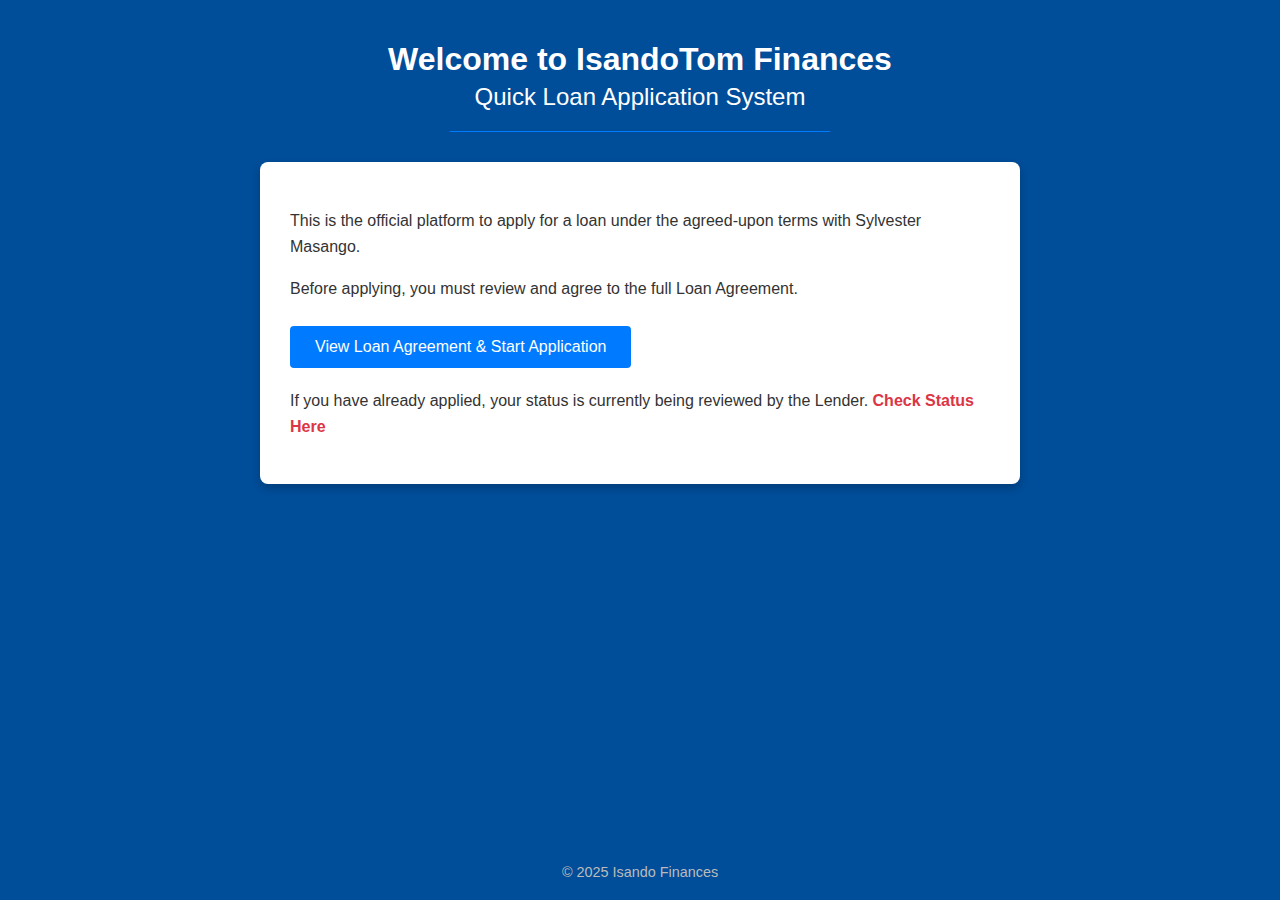
<file: loan-app/index.html>
<!DOCTYPE html>
<html lang="en">
<head>
    <meta charset="UTF-8">
    <meta name="viewport" content="width=device-width, initial-scale=1.0">
    <title>Isando Finances - Home</title>
    <link rel="stylesheet" href="./assets/style.css">
</head>
<body>
    <main class="home-layout">
        <header>
            <h1>Welcome to IsandoTom Finances</h1>
            <h2>Quick Loan Application System</h2>
            <hr class="header-line">
        </header>

        <div class="content-box">
            <p>This is the official platform to apply for a loan under the agreed-upon terms with Sylvester Masango.</p>
            
            <p>Before applying, you must review and agree to the full Loan Agreement.</p>

            <a href="agreement.html" class="button">View Loan Agreement & Start Application</a>

            <p style="margin-top: 20px;">
                If you have already applied, your status is currently being reviewed by the Lender.
                <a href="dashboard.html" class="sub-link">Check Status Here</a>
            </p>
        </div>
    </main>

    <footer>
        &copy; 2025 Isando Finances
    </footer>
</body>
</html>
</file>
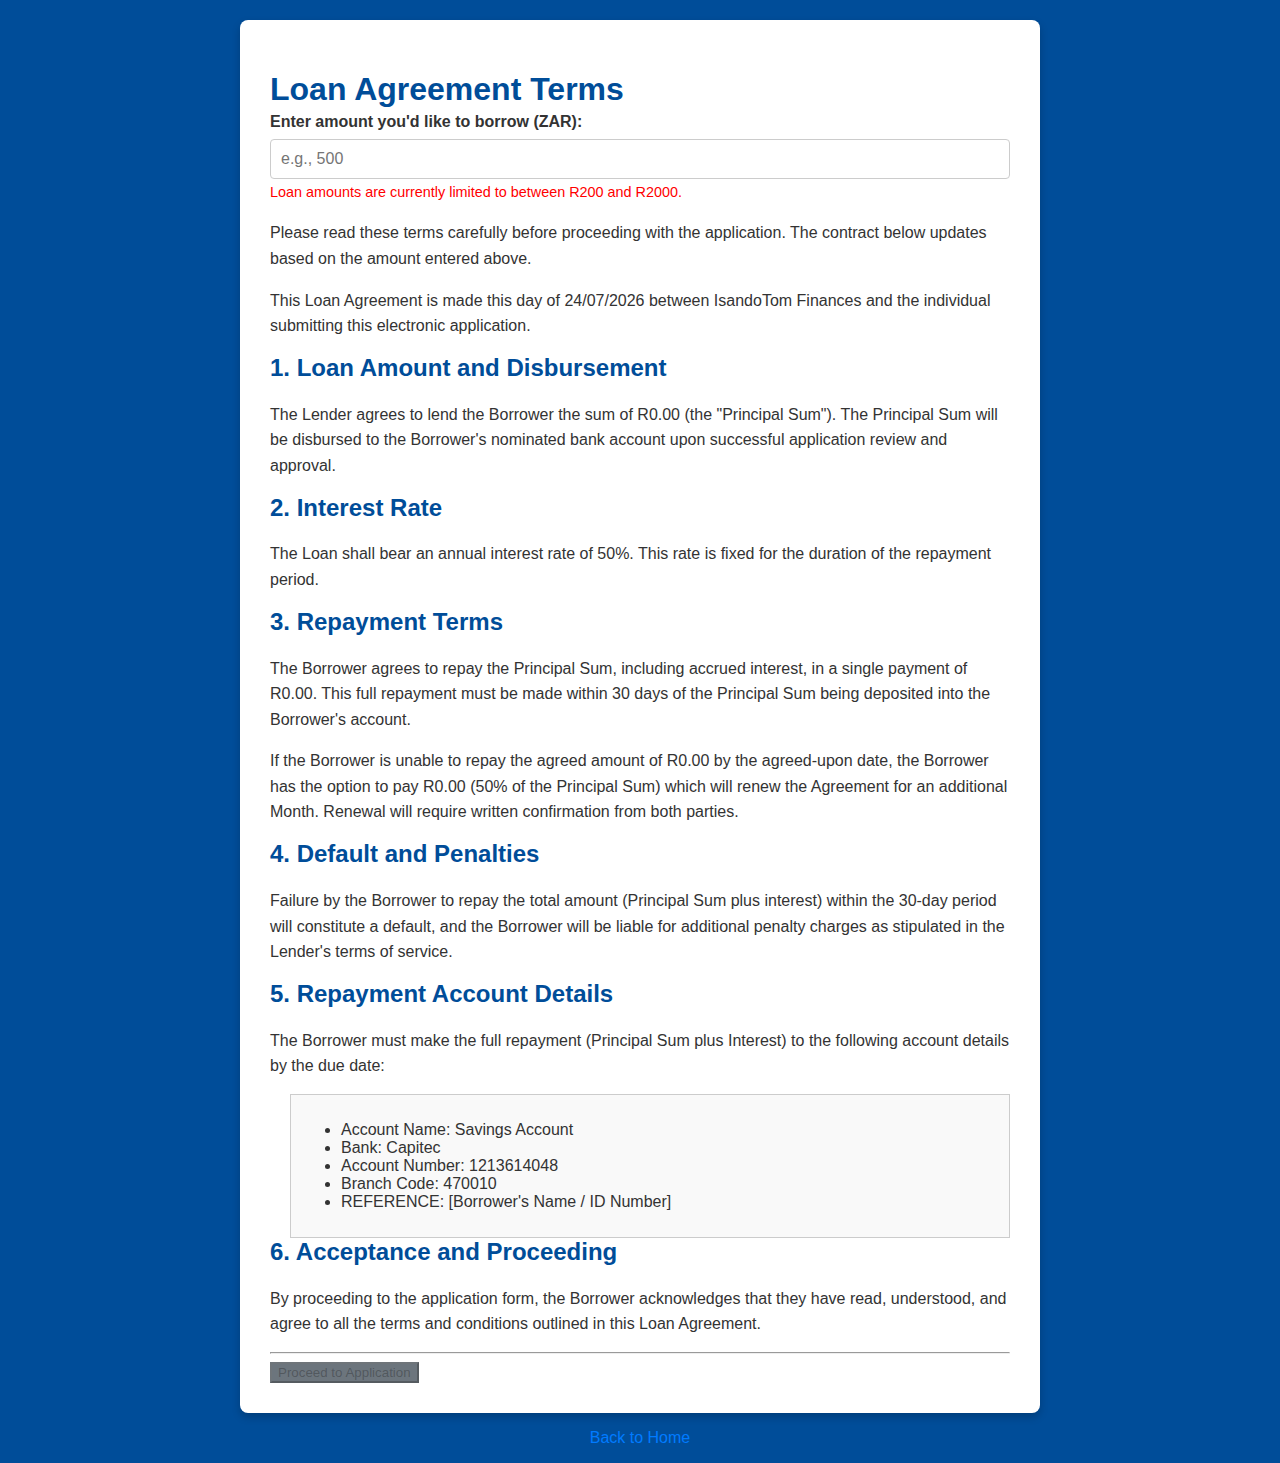
<file: loan-app/agreement.html>
<!DOCTYPE html>
<html lang="en">
<head>
    <meta charset="UTF-8">
    <meta name="viewport" content="width=device-width, initial-scale=1.0">
    <title>Loan Agreement Terms</title>
	<link rel="stylesheet" href="./assets/style.css">
</head>
<body>
    <main class="content-box">
        <h1>Loan Agreement Terms</h1>
        
        <div class="form-group">
            <label for="borrowAmount">Enter amount you'd like to borrow (ZAR):</label>
            
            <input type="number" id="borrowAmount" placeholder="e.g., 500" min="200" max="2000" required oninput="updateAgreement()">
            
            <span style="color: red; font-size: 0.9em; display: block; margin-top: 5px;">
                Loan amounts are currently limited to between R200 and R2000.
            </span>
        </div>

        <p>Please read these terms carefully before proceeding with the application. The contract below updates based on the amount entered above.</p>

        <div id="agreement-text">
            <p>This Loan Agreement is made this day of <span id="currentDate"></span> between IsandoTom Finances and the individual submitting this electronic application.</p>

            <h2>1. Loan Amount and Disbursement</h2>
            <p>The Lender agrees to lend the Borrower the sum of R<span id="dynamicAmount">0.00</span> (the "Principal Sum"). The Principal Sum will be disbursed to the Borrower's nominated bank account upon successful application review and approval.</p>

            <h2>2. Interest Rate</h2>
            <p>The Loan shall bear an annual interest rate of 50%. This rate is fixed for the duration of the repayment period.</p>

            <h2>3. Repayment Terms</h2>
            <p>The Borrower agrees to repay the Principal Sum, including accrued interest, in a single payment of R<span id="dynamicRepayment">0.00</span>. This full repayment must be made within 30 days of the Principal Sum being deposited into the Borrower's account.</p>

            <p>If the Borrower is unable to repay the agreed amount of R<span id="dynamicRepayment2">0.00</span> by the agreed-upon date, the Borrower has the option to pay R<span id="dynamicRenewalFee">0.00</span> (50% of the Principal Sum) which will renew the Agreement for an additional Month. Renewal will require written confirmation from both parties.</p>

            <h2>4. Default and Penalties</h2>
            <p>Failure by the Borrower to repay the total amount (Principal Sum plus interest) within the 30-day period will constitute a default, and the Borrower will be liable for additional penalty charges as stipulated in the Lender's terms of service.</p>
            
            <h2>5. Repayment Account Details</h2>
            <p>The Borrower must make the full repayment (Principal Sum plus Interest) to the following account details by the due date:</p>
            <div style="margin-left: 20px; padding: 10px; border: 1px solid #ccc; background-color: #f9f9f9;">
                <ul>
                    <li>Account Name: Savings Account</li>
                    <li>Bank: Capitec</li>
                    <li>Account Number: 1213614048</li>
                    <li>Branch Code: 470010</li>
                    <li>REFERENCE: [Borrower's Name / ID Number]</li>
                </ul>
            </div>

            <h2>6. Acceptance and Proceeding</h2>
            <p>By proceeding to the application form, the Borrower acknowledges that they have read, understood, and agree to all the terms and conditions outlined in this Loan Agreement.</p>
        </div>

        <hr>

        <button id="proceedButton" onclick="proceedToApplication()" disabled>Proceed to Application</button>
    </main>
    
    <p><a href="index.html">Back to Home</a></p>

    <script>
        // Fixed Lender terms
        const INTEREST_RATE = 0.50; // 50%

        function setAgreementDate() {
            const today = new Date();
            const dd = String(today.getDate()).padStart(2, '0');
            const mm = String(today.getMonth() + 1).padStart(2, '0'); // January is 0!
            const yyyy = today.getFullYear();

            const formattedDate = dd + '/' + mm + '/' + yyyy;
            document.getElementById('currentDate').textContent = formattedDate;
        }

        function updateAgreement() {
            const amountInput = document.getElementById('borrowAmount');
            const amount = parseFloat(amountInput.value);

            const dynamicAmountSpan = document.getElementById('dynamicAmount');
            const dynamicRepaymentSpan = document.getElementById('dynamicRepayment');
            const dynamicRepayment2Span = document.getElementById('dynamicRepayment2'); 
            const dynamicRenewalFeeSpan = document.getElementById('dynamicRenewalFee'); 
            const proceedButton = document.getElementById('proceedButton');

            if (isNaN(amount) || amount <= 0 || amount < 200 || amount > 2000) {
                // Invalid amount entered: set to zero and disable button
                dynamicAmountSpan.textContent = '0.00';
                dynamicRepaymentSpan.textContent = '0.00';
                dynamicRepayment2Span.textContent = '0.00';
                dynamicRenewalFeeSpan.textContent = '0.00'; 
                proceedButton.disabled = true;
                return;
            }

            // Calculations
            const totalRepayment = amount * (1 + INTEREST_RATE);
            const renewalFee = amount * 0.50; // 50% of the principal amount

            // Formatting
            const formattedAmount = amount.toLocaleString('en-ZA', { minimumFractionDigits: 2 });
            const formattedRepayment = totalRepayment.toLocaleString('en-ZA', { minimumFractionDigits: 2 });
            const formattedRenewalFee = renewalFee.toLocaleString('en-ZA', { minimumFractionDigits: 2 }); 

            // Update the contract fields
            dynamicAmountSpan.textContent = formattedAmount;
            dynamicRepaymentSpan.textContent = formattedRepayment;
            dynamicRepayment2Span.textContent = formattedRepayment; 
            dynamicRenewalFeeSpan.textContent = formattedRenewalFee; 
            proceedButton.disabled = false;
        }

        function proceedToApplication() {
            const amountInput = document.getElementById('borrowAmount');
            const requestedAmount = amountInput.value;

            if (requestedAmount && parseFloat(requestedAmount) >= 200 && parseFloat(requestedAmount) <= 2000) {
                // Save the requested amount to local storage for use in signup.html
                localStorage.setItem('requestedLoanAmount', requestedAmount);
                window.location.href = 'signup.html';
            } else {
                alert('Please enter a valid amount between R200 and R2000 before proceeding.');
            }
        }
        
        // Run once on load to initialize the fields
        setAgreementDate(); 
        updateAgreement(); 
    </script>
</body>
</html>
</file>
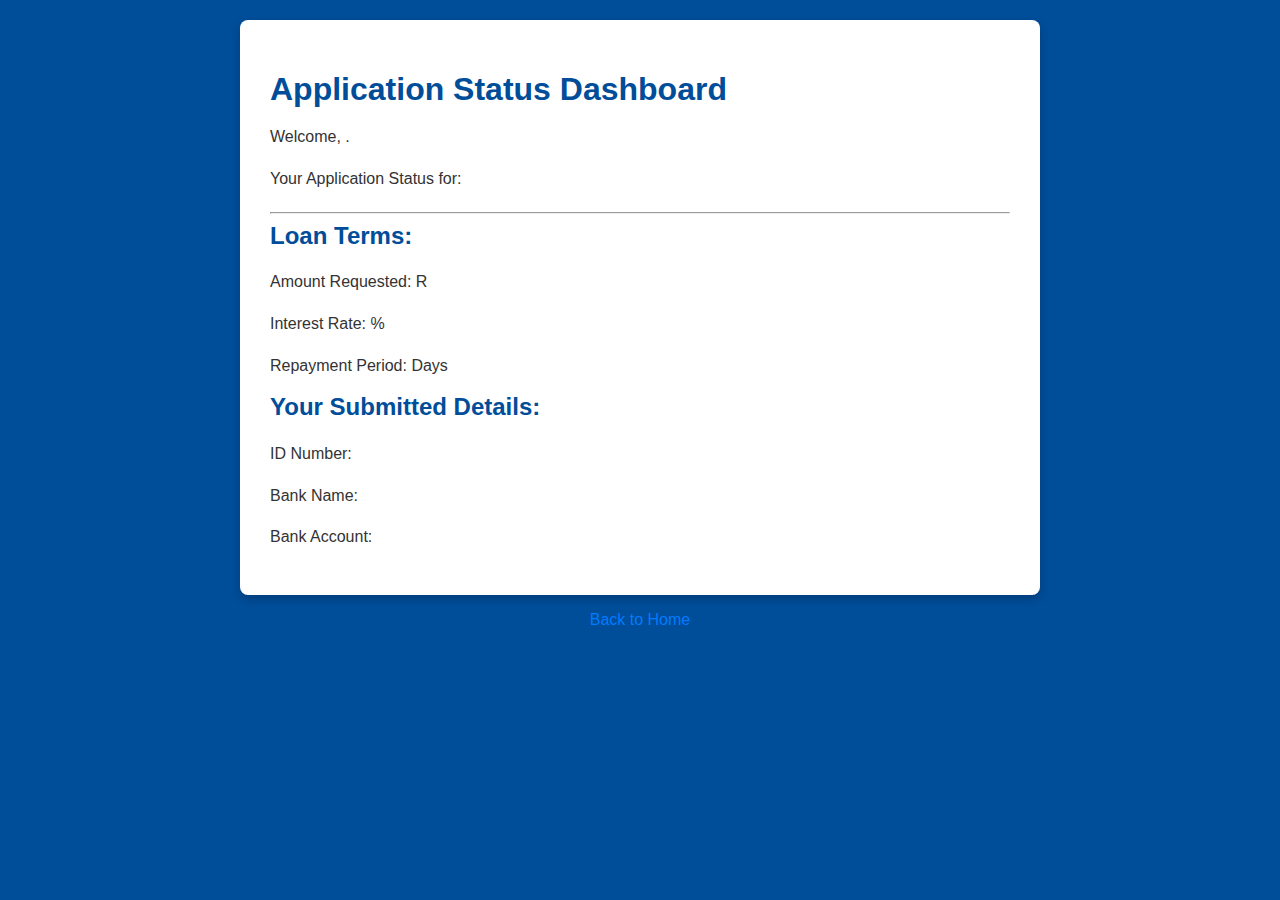
<file: loan-app/dashboard.html>
<!DOCTYPE html>
<html lang="en">
<head>
    <meta charset="UTF-8">
    <meta name="viewport" content="width=device-width, initial-scale=1.0">
    <title>Application Dashboard</title>
    <link rel="stylesheet" href="./assets/style.css">
</head>
<body>
    <main class="content-box">
        <header>
            <h1>Application Status Dashboard</h1>
            <p>Welcome, <span id="displayName"></span>.</p>
        </header>

        <p>Your Application Status for: <span id="displayNameStatus"></span></p>
        <h2 id="statusMessage"></h2>
        <hr>

        <h2>Loan Terms:</h2>
        <div id="loanTermsArea">
            <p>Amount Requested: R<span id="displayRequestedAmount"></span></p>
            <p>Interest Rate: <span id="displayInterest"></span>%</p>
            <p>Repayment Period: <span id="displayPeriod"></span> Days</p>
        </div>

        <h2>Your Submitted Details:</h2>
        <div id="detailsArea">
            <p>ID Number: <span id="displayId"></span></p>
            <p>Bank Name: <span id="displayBankName"></span></p>
            <p>Bank Account: <span id="displayAccount"></span></p>
        </div>

        <div id="error-message" style="color: red; margin-top: 20px; display: none;">
            <p>No application found under this ID number. Please check your application ID or contact the lender.</p>
            <a href="index.html">Start New Application</a>
        </div>
    </main>

    <p><a href="index.html">Back to Home</a></p>

    <script type="module">
        import { lookupBorrowerStatus } from './assets/script.js';

        async function loadDashboard() {
            // CRITICAL: Get the ID saved when the user submitted the form
            const idNumber = localStorage.getItem('currentUserId'); 
            const errorElement = document.getElementById('error-message');
            const mainContent = document.querySelector('main');
            const statusMessage = document.getElementById('statusMessage');

            if (!idNumber) {
                // If no ID is in local storage (e.g., user cleared browser data), show error
                statusMessage.textContent = 'Please submit an application first.';
                statusMessage.style.color = 'red';
                document.getElementById('loanTermsArea').style.display = 'none';
                document.getElementById('detailsArea').style.display = 'none';
                errorElement.style.display = 'block';
                return;
            }

            // CRITICAL: Call the Supabase lookup function
            const data = await lookupBorrowerStatus(idNumber);

            if (data) {
                // Application found! Update the page with fetched data.
                mainContent.style.display = 'block';
                errorElement.style.display = 'none';

                // Display Personal Details
                document.getElementById('displayName').textContent = data.full_name;
                document.getElementById('displayNameStatus').textContent = data.full_name;
                document.getElementById('displayId').textContent = data.id_number;

                // Display Loan Terms
                document.getElementById('displayRequestedAmount').textContent = parseFloat(data.requested_amount).toLocaleString('en-ZA', { minimumFractionDigits: 2 });
                document.getElementById('displayInterest').textContent = (data.interest_rate * 100).toFixed(2);
                document.getElementById('displayPeriod').textContent = data.repayment_period;

                // Display Bank Details
                document.getElementById('displayBankName').textContent = data.bank_name;
                document.getElementById('displayAccount').textContent = data.bank_account;


                let statusText = '';
                let statusColor = '#333';

                // Status Message Logic
                switch (data.status) {
                    case 'pending':
                        statusText = '⏳ PENDING REVIEW ⏳';
                        statusColor = '#ffc107'; // Yellow/Orange
                        break;
                    case 'approved':
                        statusText = '✅ APPROVED - FUNDS DISBURSED ✅';
                        statusColor = '#28a745'; // Green
                        break;
                    case 'rejected':
                        statusText = '❌ APPLICATION REJECTED ❌';
                        statusColor = '#dc3545'; // Red
                        break;
                    default:
                        statusText = 'STATUS UNKNOWN';
                        statusColor = '#6c757d'; // Gray
                }

                statusMessage.textContent = statusText;
                statusMessage.style.color = statusColor;

            } else {
                // If data is null (meaning no entry found in Supabase for the ID)
                statusMessage.textContent = 'Application data could not be retrieved.';
                statusMessage.style.color = 'red';
                document.getElementById('loanTermsArea').style.display = 'none';
                document.getElementById('detailsArea').style.display = 'none';
                errorElement.style.display = 'block';
            }
        }

        loadDashboard();
    </script>
</body>
</html>
</file>
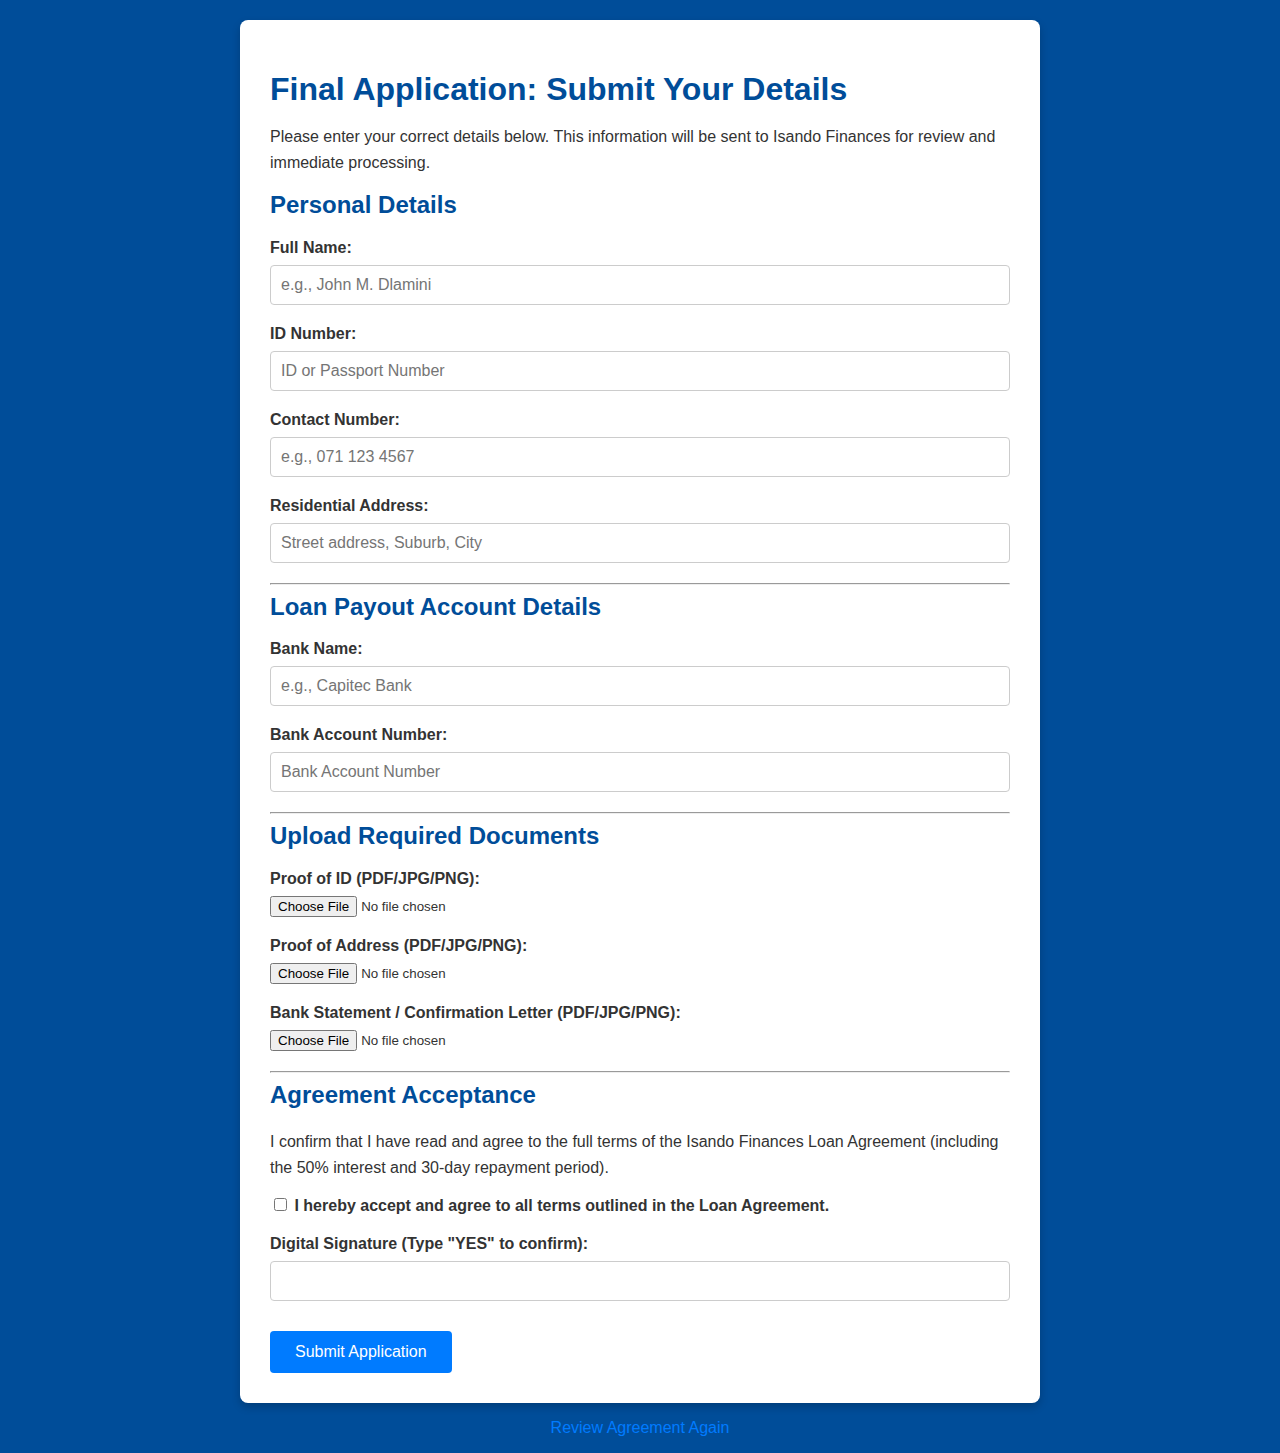
<file: loan-app/signup.html>
<!DOCTYPE html>
<html lang="en">
<head>
    <meta charset="UTF-8">
    <meta name="viewport" content="width=device-width, initial-scale=1.0">
    <title>Loan Application - Final Signup</title>
	<link rel="stylesheet" href="./assets/style.css">
</head>
<body>
    <main class="content-box">
        <header>
            <h1>Final Application: Submit Your Details</h1>
            <p>Please enter your correct details below. This information will be sent to Isando Finances for review and immediate processing.</p>
        </header>

        <form id="signupForm">
            
            <h2>Personal Details</h2>
            <div class="form-group">
                <label for="fullName">Full Name:</label>
                <input type="text" id="fullName" placeholder="e.g., John M. Dlamini" required>
            </div>

            <div class="form-group">
                <label for="idNumber">ID Number:</label>
                <input type="number" id="idNumber" placeholder="ID or Passport Number" required>
            </div>

            <div class="form-group">
                <label for="contactNumber">Contact Number:</label>
                <input type="number" id="contactNumber" placeholder="e.g., 071 123 4567" required>
            </div>

            <div class="form-group">
                <label for="residentialAddress">Residential Address:</label>
                <input type="text" id="residentialAddress" placeholder="Street address, Suburb, City" required>
            </div>
            
            <hr>

            <h2>Loan Payout Account Details</h2>
            <div class="form-group">
                <label for="bankName">Bank Name:</label>
                <input type="text" id="bankName" placeholder="e.g., Capitec Bank" required>
            </div>

            <div class="form-group">
                <label for="bankAccountNumber">Bank Account Number:</label>
                <input type="number" id="bankAccountNumber" placeholder="Bank Account Number" required>
            </div>

            <hr>

            <h2>Upload Required Documents</h2>
            <div class="form-group">
                <label for="idDoc">Proof of ID (PDF/JPG/PNG):</label>
                <input type="file" id="idDoc" accept=".pdf,.jpg,.jpeg,.png" required>
            </div>

            <div class="form-group">
                <label for="addressDoc">Proof of Address (PDF/JPG/PNG):</label>
                <input type="file" id="addressDoc" accept=".pdf,.jpg,.jpeg,.png" required>
            </div>

            <div class="form-group">
                <label for="bankDoc">Bank Statement / Confirmation Letter (PDF/JPG/PNG):</label>
                <input type="file" id="bankDoc" accept=".pdf,.jpg,.jpeg,.png" required>
            </div>
            
            <hr>

            <h2>Agreement Acceptance</h2>
            <p>I confirm that I have read and agree to the full terms of the Isando Finances Loan Agreement (including the 50% interest and 30-day repayment period).</p>
            
            <div class="form-group">
                <label>
                    <input type="checkbox" id="agreedChecked" required> 
                    I hereby accept and agree to all terms outlined in the Loan Agreement.
                </label>
            </div>

            <div class="form-group">
                <label for="signatureText">Digital Signature (Type "YES" to confirm):</label>
                <input type="text" id="signatureText" required>
            </div>

           <button type="submit">Submit Application</button>
        </form>
    
        <div id="confirmationModal" class="modal-overlay" style="display: none;">
            <div class="modal-content">
                <h2>Confirmation of Details</h2>
                <p>Please **CONFIRM** that the following details are accurate before submitting your application. Once submitted, changes cannot be made.</p>
                
                <div id="confirmedDetails" style="padding: 10px; border: 1px solid #ccc; background-color: #f0f0f0; margin-bottom: 15px;">
                </div>

                <button id="confirmSubmitBtn" class="confirm-btn">Confirm and Submit Application</button>
                <button id="cancelSubmitBtn" class="cancel-btn">Cancel and Edit Details</button>
            </div>
        </div>
    </main>
    
    <p><a href="agreement.html">Review Agreement Again</a></p>

    <script type="module" defer src="./assets/script.js?v=3"></script>
</body>
</html>
</file>
<file: loan-app/assets/style.css>
/* --- Global Styles --- */
:root {
    --primary-blue: #004d99; /* Deep Professional Blue */
    --secondary-blue: #007bff; /* Brighter accent blue */
    --light-gray: #f4f4f9; /* Light background */
    --text-color: #333;
}

body {
    font-family: Arial, sans-serif;
    background-color: var(--primary-blue); /* NEW: Deep Blue Background */
    color: var(--text-color);
    margin: 0;
    padding: 0;
    display: flex;
    flex-direction: column;
    align-items: center;
    min-height: 100vh;
}

main {
    width: 100%;
    max-width: 800px;
    padding: 20px;
    box-sizing: border-box;
}

h1 {
    color: #fff; /* Default title color for the blue body background */
    text-align: center;
    margin-bottom: 5px;
}

h2 {
    color: #fff; /* Default subtitle color for the blue body background */
    text-align: center;
    margin-top: 0;
    font-size: 1.5em;
    font-weight: normal;
}

/* Specific styling for the Home Page titles when they are centered */
.header-line {
    border: 0;
    height: 1px;
    background: #007bff; /* Accent blue line */
    margin: 15px auto 30px auto;
    width: 50%;
}


/* --- Content Box Styling (The White Box for all main content) --- */
.content-box {
    background-color: white; /* Applies the desired white background */
    padding: 30px;
    border-radius: 8px;
    box-shadow: 0 4px 8px rgba(0, 0, 0, 0.2);
    margin-top: 20px;
}

/* Titles/Headings inside the white content box */
.content-box h1, .content-box h2 {
    color: var(--primary-blue); /* Titles inside the white box should be blue */
    text-align: left; /* Alignment specific to agreement/signup headings */
    font-weight: bold;
}

.content-box p {
    line-height: 1.6;
    margin-bottom: 15px;
}

/* --- Form and Input Styles (Used on agreement.html and signup.html) --- */
.form-group {
    margin-bottom: 20px;
}

.form-group label {
    display: block;
    margin-bottom: 8px;
    font-weight: bold;
}

input[type="text"],
input[type="number"] {
    width: 100%;
    padding: 10px;
    border: 1px solid #ccc;
    border-radius: 4px;
    box-sizing: border-box;
    font-size: 1em;
}

/* --- Button Styling --- */
.button, button[type="submit"], a.button {
    display: inline-block;
    padding: 12px 25px;
    background-color: var(--secondary-blue); /* Bright blue */
    color: white;
    text-decoration: none;
    border: none;
    border-radius: 4px;
    cursor: pointer;
    font-size: 1em;
    transition: background-color 0.3s;
    margin-top: 10px;
}

.button:hover, button[type="submit"]:hover, a.button:hover {
    background-color: var(--primary-blue); /* Darker blue on hover */
}

/* Disabled button state */
#proceedButton[disabled] {
    background-color: #6c757d;
    cursor: not-allowed;
}

/* --- Footer and Link Styles --- */
footer {
    color: #bbb; /* Light gray text for the footer */
    font-size: 0.9em;
    padding: 20px;
    text-align: center;
    margin-top: auto; /* Pushes footer to the bottom */
}

a {
    color: var(--secondary-blue);
    text-decoration: none;
}

a:hover {
    text-decoration: underline;
}

/* Style for the check status link on the home page */
.sub-link {
    font-weight: bold;
    color: #dc3545; /* A subtle red highlight for the link */
}
/* --- Modal Styling --- */
.modal-overlay {
    position: fixed;
    top: 0;
    left: 0;
    width: 100%;
    height: 100%;
    background-color: rgba(0, 0, 0, 0.7); /* Dark semi-transparent background */
    display: flex;
    justify-content: center;
    align-items: center;
    z-index: 1000; /* Ensure it is on top of everything */
}

.modal-content {
    background-color: white;
    padding: 30px;
    border-radius: 8px;
    width: 90%;
    max-width: 500px;
    box-shadow: 0 5px 15px rgba(0, 0, 0, 0.3);
}

.confirm-btn {
    background-color: #4CAF50; /* Green */
    color: white;
    padding: 10px 20px;
    border: none;
    border-radius: 4px;
    cursor: pointer;
    margin-right: 10px;
}

.cancel-btn {
    background-color: #f44336; /* Red */
    color: white;
    padding: 10px 20px;
    border: none;
    border-radius: 4px;
    cursor: pointer;
}
</file>
